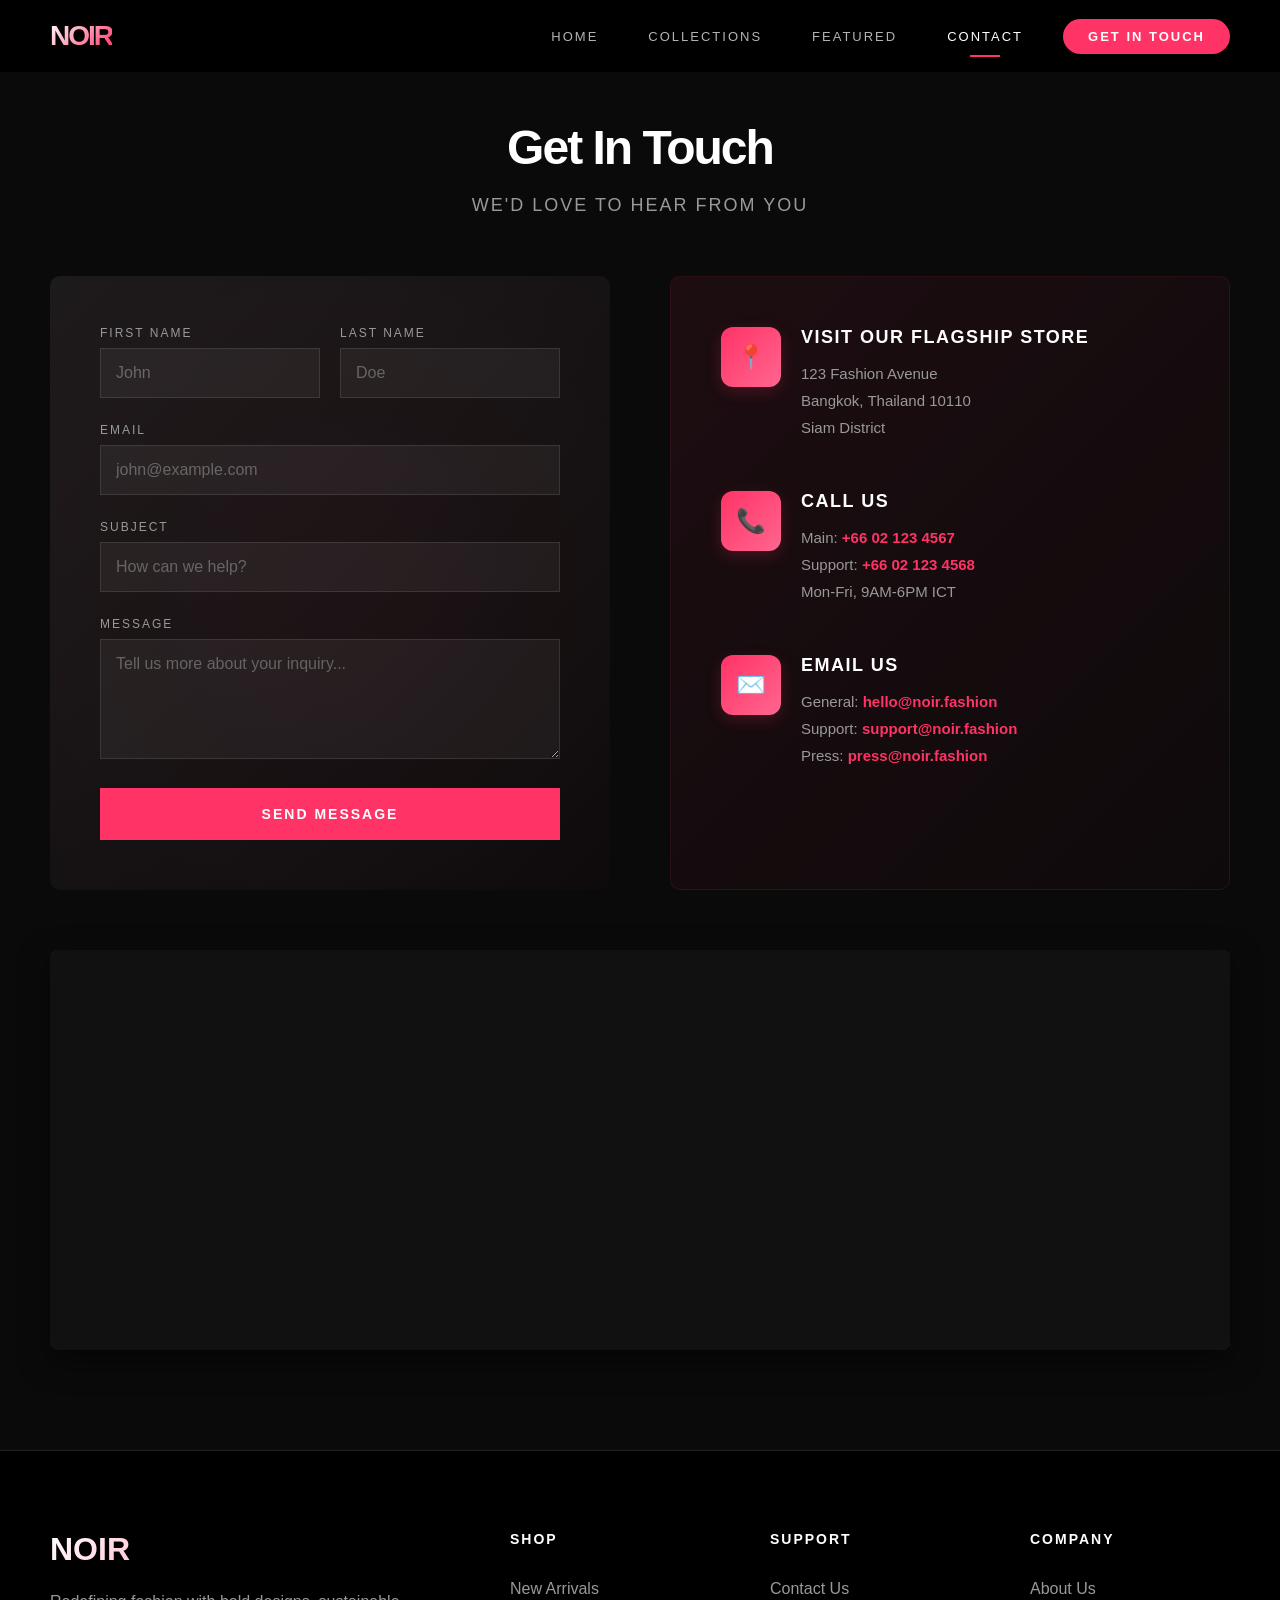
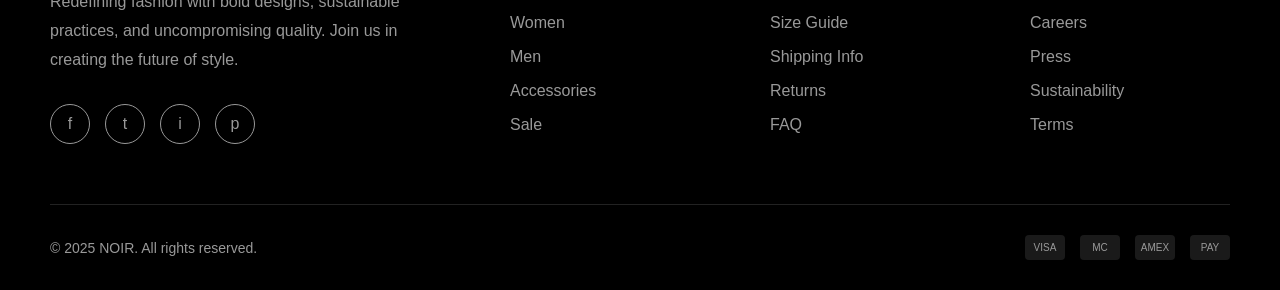
<file: e-commerce-main/e-commerce-main/templates/contact.html>
<!DOCTYPE html>
<html lang="en">
<head>
    <meta charset="UTF-8">
    <meta name="viewport" content="width=device-width, initial-scale=1.0">
    <title>NOIR - Contact</title>
    <link rel="stylesheet" href="../static/templatemo-noir-fashion.css">
</head>

<body>

    <!-- NAVIGATION -->
    <nav id="navbar">
        <div class="nav-container">
            <a href="index.html" class="logo-link">
                <span class="logo-text">NOIR</span>
            </a>
            <ul class="nav-links">
                <li><a href="index.html" class="nav-link">Home</a></li>
                <li><a href="collections.html" class="nav-link">Collections</a></li>
                <li><a href="featured.html" class="nav-link">Featured</a></li>
                <li><a href="contact.html" class="nav-link active">Contact</a></li>
                <li><a href="contact.html" class="nav-cta">Get In Touch</a></li>
            </ul>
        </div>
    </nav>


<!-- CONTACT SECTION -->
<section class="contact" id="contact">
    <div class="contact-container">

        <div class="contact-header">
            <h2 class="section-title">Get In Touch</h2>
            <p class="section-subtitle">We'd love to hear from you</p>
        </div>
        
        <div class="contact-content">
            <div class="contact-form-wrapper">
                <form id="contactForm">
                    <div class="form-row">
                        <div class="form-group">
                            <label for="firstName">First Name</label>
                            <input type="text" id="firstName" name="firstName" placeholder="John" required>
                        </div>
                        <div class="form-group">
                            <label for="lastName">Last Name</label>
                            <input type="text" id="lastName" name="lastName" placeholder="Doe" required>
                        </div>
                    </div>

                    <div class="form-group">
                        <label for="email">Email</label>
                        <input type="email" id="email" name="email" placeholder="john@example.com" required>
                    </div>

                    <div class="form-group">
                        <label for="subject">Subject</label>
                        <input type="text" id="subject" name="subject" placeholder="How can we help?" required>
                    </div>

                    <div class="form-group">
                        <label for="message">Message</label>
                        <textarea id="message" name="message" placeholder="Tell us more about your inquiry..." required></textarea>
                    </div>

                    <button type="submit" class="form-submit">Send Message</button>
                </form>
            </div>
            
            <div class="contact-info">
                <div class="info-item">
                    <div class="info-icon">📍</div>
                    <div class="info-content">
                        <h3>Visit Our Flagship Store</h3>
                        <p>
                            123 Fashion Avenue<br>
                            Bangkok, Thailand 10110<br>
                            Siam District
                        </p>
                    </div>
                </div>
                
                <div class="info-item">
                    <div class="info-icon">📞</div>
                    <div class="info-content">
                        <h3>Call Us</h3>
                        <p>
                            Main: <a href="tel:+66021234567">+66 02 123 4567</a><br>
                            Support: <a href="tel:+66021234568">+66 02 123 4568</a><br>
                            Mon-Fri, 9AM-6PM ICT
                        </p>
                    </div>
                </div>
                
                <div class="info-item">
                    <div class="info-icon">✉️</div>
                    <div class="info-content">
                        <h3>Email Us</h3>
                        <p>
                            General: <a href="mailto:hello@noir.fashion">hello@noir.fashion</a><br>
                            Support: <a href="mailto:support@noir.fashion">support@noir.fashion</a><br>
                            Press: <a href="mailto:press@noir.fashion">press@noir.fashion</a>
                        </p>
                    </div>
                </div>
            </div>
        </div>

        <!-- MAP -->
        <div class="map-section">
            <div class="map-container">
                <iframe 
                    src="https://www.google.com/maps/embed?pb=!1m18!1m12!1m3!1d3875.551370220076!2d100.53515!3d13.730314!2m3!1f0!2f0!3f0!3m2!1i1024!2i768!4f13.1!3m3!1m2!1s0x30e2993fa2f8c6d9%3A0x92cf0e47c4c2ed08!2sSilom%20MRT%20Station!5e0!3m2!1sen!2sth!4v1697000000000"
                    allowfullscreen="" 
                    loading="lazy" 
                    referrerpolicy="no-referrer-when-downgrade">
                </iframe>
            </div>
        </div>

    </div>
</section>


<!-- FOOTER -->
<footer>
    <div class="footer-content">
        <div class="footer-brand">
            <h3>NOIR</h3>
            <p>Redefining fashion with bold designs, sustainable practices, and uncompromising quality. Join us in creating the future of style.</p>
            <div class="social-links">
                <a href="#" class="social-link">f</a>
                <a href="#" class="social-link">t</a>
                <a href="#" class="social-link">i</a>
                <a href="#" class="social-link">p</a>
            </div>
        </div>

        <div class="footer-column">
            <h4>Shop</h4>
            <ul>
                <li><a href="#">New Arrivals</a></li>
                <li><a href="#">Women</a></li>
                <li><a href="#">Men</a></li>
                <li><a href="#">Accessories</a></li>
                <li><a href="#">Sale</a></li>
            </ul>
        </div>

        <div class="footer-column">
            <h4>Support</h4>
            <ul>
                <li><a href="#">Contact Us</a></li>
                <li><a href="#">Size Guide</a></li>
                <li><a href="#">Shipping Info</a></li>
                <li><a href="#">Returns</a></li>
                <li><a href="#">FAQ</a></li>
            </ul>
        </div>

        <div class="footer-column">
            <h4>Company</h4>
            <ul>
                <li><a href="#">About Us</a></li>
                <li><a href="#">Careers</a></li>
                <li><a href="#">Press</a></li>
                <li><a href="#">Sustainability</a></li>
                <li><a href="#">Terms</a></li>
            </ul>
        </div>
    </div>

    <div class="footer-bottom">
        <p>&copy; 2025 NOIR. All rights reserved.</p>
        <div class="payment-methods">
            <div class="payment-icon">VISA</div>
            <div class="payment-icon">MC</div>
            <div class="payment-icon">AMEX</div>
            <div class="payment-icon">PAY</div>
        </div>
    </div>
</footer>


<script src="../static/templatemo-noir-scripts.js"></script>
</body>
</html>
</file>
<file: e-commerce-main/e-commerce-main/static/templatemo-noir-fashion.css>
/*

TemplateMo 599 Noir Fashion

https://templatemo.com/tm-599-noir-fashion

*/

@charset "utf-8";
/* CSS Document */

* {
	margin: 0;
	padding: 0;
	box-sizing: border-box;
}

:root {
	--primary: #0a0a0a;
	--accent: #ff3366;
	--accent-hover: #ff1149;
	--text-light: #ffffff;
	--text-muted: #999;
	--bg-dark: #000;
	--bg-section: #0a0a0a;
}

html {
	scroll-behavior: smooth;
}

section {
	scroll-margin-top: 70px;
}

body {
	font-family: 'Arial', sans-serif;
	background: var(--bg-dark);
	color: var(--text-light);
	overflow-x: hidden;
}

/* Navigation */
nav {
	position: fixed;
	width: 100%;
	padding: 20px 50px;
	z-index: 1000;
	background: rgba(0, 0, 0, 0.95);
	backdrop-filter: blur(10px);
	animation: slideDown 0.8s ease;
	transition: all 0.3s ease;
}

nav.scrolled {
	padding: 15px 50px;
	background: rgba(0, 0, 0, 0.98);
	box-shadow: 0 5px 20px rgba(0, 0, 0, 0.5);
}

.nav-container {
	display: flex;
	justify-content: space-between;
	align-items: center;
	max-width: 1400px;
	margin: 0 auto;
	flex-wrap: wrap;
	gap: 20px;
}

.logo-link {
	display: flex;
	align-items: center;
	text-decoration: none;
	transition: transform 0.3s ease;
}

.logo-link:hover {
	transform: scale(1.05);
}

.logo-svg {
	width: 40px;
	height: 40px;
	margin-right: 10px;
}

.logo-text {
	font-size: 28px;
	font-weight: 900;
	letter-spacing: -2px;
	background: linear-gradient(135deg, #fff, var(--accent));
	-webkit-background-clip: text;
	-webkit-text-fill-color: transparent;
}

.nav-links {
	display: flex;
	gap: 30px;
	list-style: none;
	align-items: center;
}

.nav-links a {
	color: var(--text-light);
	text-decoration: none;
	font-size: 13px;
	letter-spacing: 2px;
	text-transform: uppercase;
	position: relative;
	transition: all 0.3s ease;
	padding: 5px 10px;
	opacity: 0.7;
}

.nav-links a::before {
	content: '';
	position: absolute;
	top: 0;
	left: 0;
	width: 100%;
	height: 100%;
	background: var(--accent);
	opacity: 0;
	transform: skewX(-10deg);
	transition: all 0.3s ease;
	z-index: -1;
}

.nav-links a:hover {
	color: white;
	opacity: 1;
}

.nav-links a:hover::before {
	opacity: 1;
}

.nav-links a.active {
	color: white;
	opacity: 1;
}

.nav-links a.active::after {
	content: '';
	position: absolute;
	bottom: -8px;
	left: 50%;
	transform: translateX(-50%);
	width: 30px;
	height: 2px;
	background: var(--accent);
}

.nav-cta {
	background: var(--accent);
	color: white !important;
	padding: 10px 25px !important;
	border-radius: 25px;
	font-weight: 600;
	opacity: 1 !important;
}

.nav-cta:hover {
	background: var(--accent-hover);
	transform: translateY(-2px);
	box-shadow: 0 5px 15px rgba(255, 51, 102, 0.3);
}

.nav-cta::before {
	display: none;
}

/* Tablet screens */
@media (max-width: 900px) {
	.hero-container {
		grid-template-columns: 1fr;
		text-align: center;
		padding-top: 120px;
	}

	.hero-left {
		padding-right: 0;
		max-width: 600px;
		margin: 0 auto;
	}

	.hero-stats {
		justify-content: center;
	}

	.hero-right {
		display: none;
	}

	.grid {
		grid-template-columns: repeat(auto-fill, minmax(220px, 1fr));
	}

	.featured-container {
		grid-template-columns: 1fr;
		gap: 40px;
	}

	.featured-hero {
		grid-template-columns: 1fr;
		gap: 40px;
	}

	.featured-hero {
		grid-template-columns: 1fr;
		gap: 40px;
	}

	.featured-content {
		padding: 30px;
	}

	.featured-content h2 {
		font-size: 32px;
	}

	.feature-highlights {
		grid-template-columns: 1fr;
		gap: 20px;
	}

	.featured-image-section {
		height: 400px;
	}

	.testimonials-grid {
		grid-template-columns: 1fr;
		gap: 20px;
	}

	.testimonial-card {
		padding: 25px;
	}
}

/* Medium screens - stack navigation */
@media (max-width: 1070px) and (min-width: 769px) {
	nav {
		padding: 15px 30px;
	}

	.nav-container {
		flex-direction: column;
		gap: 15px;
	}

	.nav-links {
		width: 100%;
		justify-content: center;
	}

	.nav-links a {
		font-size: 12px;
	}

	nav.scrolled {
		padding: 10px 30px;
	}

	.hero-container {
		padding: 0 30px;
	}

	.hero-title {
		font-size: 60px;
	}

	.hero-image-wrapper {
		max-width: 400px;
	}

	.tag {
		display: none;
	}

	.featured-container {
		grid-template-columns: 1fr;
		gap: 40px;
	}

	.collections,
	.featured,
	.contact {
		padding-top: 120px;
	}

	section {
		scroll-margin-top: 100px;
	}
}

/* Mobile Menu */
.menu-toggle {
	display: none;
	flex-direction: column;
	cursor: pointer;
	z-index: 1001;
}

.menu-toggle span {
	width: 25px;
	height: 2px;
	background: var(--text-light);
	margin: 3px 0;
	transition: 0.3s;
}

.menu-toggle.active span:nth-child(1) {
	transform: rotate(45deg) translate(5px, 5px);
}

.menu-toggle.active span:nth-child(2) {
	opacity: 0;
}

.menu-toggle.active span:nth-child(3) {
	transform: rotate(-45deg) translate(7px, -6px);
}

.mobile-nav {
	display: none;
	position: fixed;
	top: 0;
	right: -100%;
	width: 100%;
	height: 100vh;
	background: rgba(0, 0, 0, 0.98);
	backdrop-filter: blur(20px);
	transition: right 0.3s ease;
	z-index: 999;
}

.mobile-nav.active {
	right: 0;
}

.mobile-nav-links {
	display: flex;
	flex-direction: column;
	align-items: center;
	justify-content: center;
	height: 100%;
	gap: 30px;
	list-style: none;
}

.mobile-nav-links a {
	color: var(--text-light);
	text-decoration: none;
	font-size: 24px;
	letter-spacing: 3px;
	text-transform: uppercase;
	transition: all 0.3s ease;
}

.mobile-nav-links a:hover {
	color: var(--accent);
	transform: translateX(10px);
}

/* Hero Section */
.hero {
	height: 100vh;
	position: relative;
	overflow: hidden;
	background: #000;
}

.hero-bg {
	position: absolute;
	width: 100%;
	height: 100%;
	top: 0;
	left: 0;
}

.hero-bg::before {
	content: '';
	position: absolute;
	width: 150%;
	height: 150%;
	top: -25%;
	left: -25%;
	background: conic-gradient(from 180deg at 50% 50%, #ff3366 0deg, #000 60deg, #ff3366 120deg, #000 180deg, #ff3366 240deg, #000 300deg, #ff3366 360deg);
	animation: spin 20s linear infinite;
	opacity: 0.15;
}

.hero-bg::after {
	content: '';
	position: absolute;
	width: 100%;
	height: 100%;
	background: radial-gradient(circle at center, transparent 0%, rgba(0, 0, 0, 0.8) 100%);
}

@keyframes spin {
	from {
		transform: rotate(0deg);
	}

	to {
		transform: rotate(360deg);
	}
}

.hero-container {
	height: 100%;
	display: grid;
	grid-template-columns: 1fr 1fr;
	max-width: 1400px;
	margin: 0 auto;
	padding: 0 50px;
	position: relative;
	z-index: 2;
	align-items: center;
}

.hero-left {
	padding-right: 60px;
}

.hero-badge {
	display: inline-block;
	padding: 8px 20px;
	background: rgba(255, 51, 102, 0.1);
	border: 1px solid var(--accent);
	color: var(--accent);
	font-size: 11px;
	text-transform: uppercase;
	letter-spacing: 3px;
	margin-bottom: 30px;
	animation: slideInLeft 1s ease;
	position: relative;
	overflow: hidden;
}

.hero-badge::before {
	content: '';
	position: absolute;
	width: 30px;
	height: 100%;
	background: linear-gradient(90deg, transparent, rgba(255, 51, 102, 0.5), transparent);
	left: -30px;
	animation: shimmer 3s ease infinite;
}

@keyframes shimmer {
	0% {
		left: -30px;
	}

	100% {
		left: calc(100% + 30px);
	}
}

.hero-title {
	font-size: clamp(50px, 7vw, 90px);
	font-weight: 900;
	line-height: 1.1;
	margin-bottom: 25px;
	position: relative;
}

.hero-title .line {
	display: block;
	overflow: hidden;
}

.hero-title .line span {
	display: inline-block;
	animation: slideUp 1s ease backwards;
}

.hero-title .line:nth-child(1) span {
	animation-delay: 0.2s;
}

.hero-title .line:nth-child(2) span {
	animation-delay: 0.3s;
}

.hero-title .line:nth-child(3) span {
	animation-delay: 0.4s;
}

.hero-title .accent {
	background: linear-gradient(90deg, #ff3366, #ff6690);
	-webkit-background-clip: text;
	-webkit-text-fill-color: transparent;
	font-style: italic;
}

@keyframes slideUp {
	from {
		transform: translateY(100%);
		opacity: 0;
	}

	to {
		transform: translateY(0);
		opacity: 1;
	}
}

@keyframes slideInLeft {
	from {
		transform: translateX(-50px);
		opacity: 0;
	}

	to {
		transform: translateX(0);
		opacity: 1;
	}
}

.hero-description {
	font-size: 18px;
	line-height: 1.6;
	color: var(--text-muted);
	margin-bottom: 40px;
	animation: fadeIn 1s ease 0.6s backwards;
}

.hero-stats {
	display: flex;
	gap: 50px;
	margin-bottom: 50px;
	animation: fadeIn 1s ease 0.8s backwards;
}

.stat {
	position: relative;
}

.stat-number {
	font-size: 36px;
	font-weight: 900;
	color: var(--accent);
	display: block;
	margin-bottom: 5px;
}

.stat-label {
	font-size: 12px;
	text-transform: uppercase;
	letter-spacing: 2px;
	color: var(--text-muted);
}

.cta-group {
	display: flex;
	gap: 20px;
	animation: fadeIn 1s ease 1s backwards;
}

.cta-button {
	padding: 18px 40px;
	text-decoration: none;
	text-transform: uppercase;
	letter-spacing: 2px;
	font-weight: 600;
	font-size: 13px;
	position: relative;
	overflow: hidden;
	transition: all 0.4s ease;
	display: inline-block;
}

.cta-button.primary {
	background: var(--accent);
	color: white;
}

.cta-button.primary::before {
	content: '';
	position: absolute;
	top: 50%;
	left: 50%;
	width: 0;
	height: 0;
	background: rgba(255, 255, 255, 0.2);
	border-radius: 50%;
	transform: translate(-50%, -50%);
	transition: width 0.6s, height 0.6s;
}

.cta-button.primary:hover::before {
	width: 300px;
	height: 300px;
}

.cta-button.primary:hover {
	transform: translateY(-2px);
	box-shadow: 0 20px 40px rgba(255, 51, 102, 0.3);
}

.cta-button.outline {
	background: transparent;
	color: white;
	border: 1px solid rgba(255, 255, 255, 0.3);
	backdrop-filter: blur(10px);
}

.cta-button.outline:hover {
	background: rgba(255, 255, 255, 0.05);
	border-color: rgba(255, 255, 255, 0.5);
	transform: translateY(-2px);
}

.hero-right {
	position: relative;
	height: 100%;
	display: flex;
	align-items: center;
	justify-content: center;
}

.hero-image-wrapper {
	position: relative;
	width: 100%;
	max-width: 500px;
	height: 600px;
}

.hero-carousel {
	position: relative;
	width: 100%;
	height: 100%;
	border-radius: 10px;
	overflow: hidden;
	box-shadow: 0 20px 60px rgba(0, 0, 0, 0.5);
}

.carousel-slide {
	position: absolute;
	width: 100%;
	height: 100%;
	opacity: 0;
	transition: opacity 1.5s ease-in-out, transform 1.5s ease-in-out;
	transform: scale(1.1);
}

.carousel-slide.active {
	opacity: 1;
	transform: scale(1);
	animation: kenburns 12s ease-out;
}

@keyframes kenburns {
	0% {
		transform: scale(1);
	}

	100% {
		transform: scale(1.05);
	}
}

.carousel-slide img {
	width: 100%;
	height: 100%;
	object-fit: cover;
}

.carousel-indicators {
	position: absolute;
	bottom: 20px;
	left: 50%;
	transform: translateX(-50%);
	display: flex;
	gap: 10px;
	z-index: 10;
}

.indicator {
	width: 40px;
	height: 3px;
	background: rgba(255, 255, 255, 0.3);
	cursor: pointer;
	transition: all 0.3s ease;
	border-radius: 3px;
}

.indicator.active {
	background: var(--accent);
	width: 60px;
}

.carousel-overlay {
	position: absolute;
	top: 0;
	left: 0;
	width: 100%;
	height: 100%;
	background: linear-gradient(135deg, rgba(0, 0, 0, 0.2) 0%, transparent 50%, rgba(0, 0, 0, 0.3) 100%);
	pointer-events: none;
}

.floating-tags {
	position: absolute;
	width: 100%;
	height: 100%;
	pointer-events: none;
}

.tag {
	position: absolute;
	padding: 8px 16px;
	background: rgba(0, 0, 0, 0.8);
	border: 1px solid rgba(255, 255, 255, 0.1);
	backdrop-filter: blur(10px);
	color: white;
	font-size: 11px;
	text-transform: uppercase;
	letter-spacing: 1px;
	animation: fadeInScale 1s ease backwards;
}

.tag:nth-child(1) {
	top: 20%;
	left: -50px;
	animation-delay: 1.2s;
}

.tag:nth-child(2) {
	top: 40%;
	right: -60px;
	animation-delay: 1.4s;
}

.tag:nth-child(3) {
	bottom: 30%;
	left: -40px;
	animation-delay: 1.6s;
}

@keyframes fadeInScale {
	from {
		transform: scale(0.8);
		opacity: 0;
	}

	to {
		transform: scale(1);
		opacity: 1;
	}
}

.scroll-indicator {
	position: absolute;
	bottom: 30px;
	left: 50%;
	transform: translateX(-50%);
	animation: bounce 2s ease infinite;
	z-index: 3;
}

.scroll-indicator span {
	display: block;
	width: 30px;
	height: 50px;
	border: 2px solid rgba(255, 255, 255, 0.3);
	border-radius: 25px;
	position: relative;
}

.scroll-indicator span::after {
	content: '';
	display: block;
	width: 6px;
	height: 6px;
	background: var(--accent);
	border-radius: 50%;
	position: absolute;
	left: 50%;
	transform: translateX(-50%);
	top: 10px;
	animation: scrollDot 2s ease infinite;
}

@keyframes bounce {

	0%,
	100% {
		transform: translateX(-50%) translateY(0);
	}

	50% {
		transform: translateX(-50%) translateY(10px);
	}
}

@keyframes scrollDot {
	0% {
		top: 10px;
		opacity: 1;
	}

	50% {
		top: 30px;
		opacity: 0.5;
	}

	100% {
		top: 10px;
		opacity: 1;
	}
}

/* Collections Grid */
.collections {
	padding: 120px 50px 100px;
	max-width: 1400px;
	margin: 0 auto;
	position: relative;
}

.section-header {
	text-align: center;
	margin-bottom: 60px;
}

.section-title {
	font-size: 48px;
	letter-spacing: -2px;
	margin-bottom: 20px;
}

.section-subtitle {
	color: var(--text-muted);
	font-size: 18px;
	letter-spacing: 2px;
	text-transform: uppercase;
}

/* Category Tabs */
.category-tabs {
	display: flex;
	justify-content: center;
	gap: 30px;
	margin-bottom: 50px;
	flex-wrap: wrap;
}

.tab-btn {
	padding: 12px 30px;
	background: transparent;
	border: 1px solid var(--text-muted);
	color: var(--text-muted);
	cursor: pointer;
	text-transform: uppercase;
	letter-spacing: 2px;
	transition: all 0.3s ease;
	font-size: 12px;
}

.tab-btn.active,
.tab-btn:hover {
	background: var(--accent);
	border-color: var(--accent);
	color: white;
	transform: translateY(-2px);
}

.grid {
	display: grid;
	grid-template-columns: repeat(auto-fill, minmax(250px, 1fr));
	gap: 25px;
}

.collection-card {
	position: relative;
	background: linear-gradient(135deg, #1a1a1a, #0a0a0a);
	overflow: hidden;
	cursor: pointer;
	transition: all 0.5s ease;
	opacity: 0;
	animation: fadeInUp 0.6s ease forwards;
	border-radius: 8px;
}

.collection-card:nth-child(1) {
	animation-delay: 0.1s;
}

.collection-card:nth-child(2) {
	animation-delay: 0.2s;
}

.collection-card:nth-child(3) {
	animation-delay: 0.3s;
}

.collection-card:nth-child(4) {
	animation-delay: 0.4s;
}

.collection-card:nth-child(5) {
	animation-delay: 0.5s;
}

.collection-card:nth-child(6) {
	animation-delay: 0.6s;
}

.collection-card:nth-child(7) {
	animation-delay: 0.7s;
}

.collection-card:nth-child(8) {
	animation-delay: 0.8s;
}

.collection-thumbnail {
	width: 100%;
	height: 300px;
	background: linear-gradient(45deg, #2a2a2a, #1a1a1a);
	display: flex;
	align-items: center;
	justify-content: center;
	font-size: 50px;
	opacity: 0.3;
	transition: transform 0.5s ease, opacity 0.5s ease;
	position: relative;
	overflow: hidden;
}

.collection-thumbnail::after {
	content: '';
	position: absolute;
	top: 0;
	left: 0;
	width: 100%;
	height: 100%;
	background: linear-gradient(45deg, transparent 30%, rgba(255, 51, 102, 0.1) 50%, transparent 70%);
	transform: translateX(-100%);
	transition: transform 0.8s ease;
}

.collection-card:hover .collection-thumbnail::after {
	transform: translateX(100%);
}

.collection-thumbnail img {
	width: 100%;
	height: 100%;
	object-fit: cover;
}

.collection-card:hover .collection-thumbnail {
	transform: scale(1.05);
	opacity: 0.8;
}

.collection-card:hover {
	transform: translateY(-5px);
	box-shadow: 0 15px 30px rgba(255, 51, 102, 0.2);
}

.card-content {
	padding: 25px;
	background: rgba(0, 0, 0, 0.95);
}

.card-badge {
	display: inline-block;
	padding: 4px 12px;
	background: var(--accent);
	color: white;
	font-size: 9px;
	text-transform: uppercase;
	letter-spacing: 1px;
	margin-bottom: 12px;
	border-radius: 2px;
}

.card-title {
	font-size: 22px;
	margin-bottom: 8px;
	font-weight: 700;
}

.card-subtitle {
	color: var(--text-muted);
	text-transform: uppercase;
	letter-spacing: 1px;
	font-size: 11px;
	margin-bottom: 12px;
}

.card-price {
	font-size: 18px;
	color: var(--accent);
	font-weight: 600;
}

/* Featured Section */
.featured {
	padding: 120px 50px 100px;
	background: var(--bg-section);
	position: relative;
	overflow: hidden;
}

.featured::before {
	content: '';
	position: absolute;
	top: 0;
	left: 0;
	width: 100%;
	height: 100%;
	background: radial-gradient(circle at 30% 70%, var(--accent) 0%, transparent 50%);
	opacity: 0.05;
	z-index: 1;
}

.featured-container {
	max-width: 1400px;
	margin: 0 auto;
	position: relative;
	z-index: 2;
}

.featured-hero {
	display: grid;
	grid-template-columns: 1fr 1fr;
	gap: 80px;
	align-items: center;
	margin-bottom: 100px;
}

.featured-content h2 {
	font-size: 48px;
	margin-bottom: 20px;
	letter-spacing: -2px;
}

.featured-content .label {
	color: var(--accent);
	text-transform: uppercase;
	letter-spacing: 3px;
	font-size: 12px;
	margin-bottom: 20px;
	display: block;
}

.featured-content p {
	color: var(--text-muted);
	line-height: 1.8;
	margin-bottom: 30px;
	font-size: 16px;
}

.feature-highlights {
	display: grid;
	grid-template-columns: repeat(3, 1fr);
	gap: 30px;
	margin-bottom: 40px;
}

.highlight-item {
	padding: 25px;
	background: rgba(255, 255, 255, 0.02);
	border: 1px solid rgba(255, 255, 255, 0.05);
	border-radius: 8px;
	text-align: center;
	transition: all 0.3s ease;
}

.highlight-item:hover {
	background: rgba(255, 255, 255, 0.05);
	border-color: var(--accent);
	transform: translateY(-5px);
}

.highlight-icon {
	width: 60px;
	height: 60px;
	background: linear-gradient(135deg, var(--accent), #ff6690);
	border-radius: 50%;
	display: flex;
	align-items: center;
	justify-content: center;
	margin: 0 auto 20px;
	font-size: 24px;
}

.highlight-title {
	font-size: 18px;
	font-weight: 600;
	margin-bottom: 10px;
	color: white;
}

.highlight-desc {
	color: var(--text-muted);
	font-size: 14px;
	line-height: 1.5;
}

.featured-image-section {
	position: relative;
	height: 500px;
	border-radius: 12px;
	overflow: hidden;
	background: linear-gradient(135deg, #2a2a2a, #1a1a1a);
}

.featured-image-grid {
	display: grid;
	grid-template-columns: 2fr 1fr;
	grid-template-rows: 1fr 1fr;
	gap: 2px;
	height: 100%;
}

.featured-img {
	background: linear-gradient(45deg, #333, #222);
	display: flex;
	align-items: center;
	justify-content: center;
	color: var(--text-muted);
	font-size: 14px;
	transition: transform 0.3s ease;
	position: relative;
	overflow: hidden;
}

.featured-img img {
	width: 100%;
	height: 100%;
	object-fit: cover;
	transition: transform 0.3s ease;
}

.featured-img:hover img {
	transform: scale(1.05);
}

.featured-img:hover {
	transform: scale(1.02);
}

.featured-img:first-child {
	grid-row: 1 / 3;
	background: linear-gradient(135deg, #444, #222);
	font-size: 18px;
}

.featured-img::before {
	content: '';
	position: absolute;
	top: 0;
	left: 0;
	width: 100%;
	height: 100%;
	background: linear-gradient(45deg, transparent 30%, rgba(255, 51, 102, 0.1) 50%, transparent 70%);
	transform: translateX(-100%);
	transition: transform 0.8s ease;
}

.featured-img:hover::before {
	transform: translateX(100%);
}

.feature-cta {
	display: inline-block;
	padding: 18px 50px;
	background: var(--accent);
	color: white;
	text-decoration: none;
	text-transform: uppercase;
	letter-spacing: 2px;
	font-weight: 600;
	transition: all 0.3s ease;
	margin-top: 20px;
	border-radius: 4px;
}

.feature-cta:hover {
	background: var(--accent-hover);
	transform: translateY(-2px);
	box-shadow: 0 10px 30px rgba(255, 51, 102, 0.4);
}

/* Testimonials */
.testimonials {
	margin-top: 60px;
}

.testimonials-header {
	text-align: center;
	margin-bottom: 50px;
}

.testimonials-header h3 {
	font-size: 32px;
	margin-bottom: 15px;
	letter-spacing: -1px;
}

.testimonials-grid {
	display: grid;
	grid-template-columns: repeat(auto-fit, minmax(300px, 1fr));
	gap: 30px;
}

.testimonial-card {
	padding: 40px;
	background: rgba(255, 255, 255, 0.02);
	border: 1px solid rgba(255, 255, 255, 0.05);
	border-radius: 12px;
	position: relative;
	transition: all 0.3s ease;
}

.testimonial-card:hover {
	background: rgba(255, 255, 255, 0.05);
	transform: translateY(-5px);
}

.testimonial-quote {
	font-size: 16px;
	line-height: 1.6;
	color: var(--text-light);
	margin-bottom: 25px;
	font-style: italic;
}

.testimonial-author {
	display: flex;
	align-items: center;
	gap: 15px;
}

.author-avatar {
	width: 50px;
	height: 50px;
	background: linear-gradient(135deg, var(--accent), #ff6690);
	border-radius: 50%;
	display: flex;
	align-items: center;
	justify-content: center;
	color: white;
	font-weight: 600;
	font-size: 18px;
}

.author-info h4 {
	font-size: 16px;
	margin-bottom: 5px;
	color: white;
}

.author-info p {
	font-size: 14px;
	color: var(--text-muted);
}

.testimonial-rating {
	position: absolute;
	top: 20px;
	right: 20px;
	color: var(--accent);
	font-size: 14px;
}

/* Newsletter Section */
.newsletter {
	padding: 120px 50px 100px;
	background: linear-gradient(135deg, var(--accent), #cc0044);
	text-align: center;
}

.newsletter-content {
	max-width: 600px;
	margin: 0 auto;
}

.newsletter h2 {
	font-size: 42px;
	margin-bottom: 20px;
}

.newsletter p {
	font-size: 18px;
	margin-bottom: 40px;
	opacity: 0.9;
}

.newsletter-form {
	display: flex;
	gap: 10px;
	max-width: 500px;
	margin: 0 auto;
}

.newsletter-input {
	flex: 1;
	padding: 18px 25px;
	background: rgba(255, 255, 255, 0.1);
	border: 2px solid rgba(255, 255, 255, 0.3);
	color: white;
	font-size: 16px;
	transition: all 0.3s ease;
}

.newsletter-input::placeholder {
	color: rgba(255, 255, 255, 0.7);
}

.newsletter-input:focus {
	outline: none;
	background: rgba(255, 255, 255, 0.2);
	border-color: white;
}

.newsletter-btn {
	padding: 18px 40px;
	background: white;
	color: var(--accent);
	border: none;
	font-weight: 600;
	text-transform: uppercase;
	letter-spacing: 2px;
	cursor: pointer;
	transition: all 0.3s ease;
}

.newsletter-btn:hover {
	transform: translateY(-2px);
	box-shadow: 0 10px 20px rgba(0, 0, 0, 0.2);
}

/* Contact Section */
.contact {
	padding: 120px 50px 100px;
	background: var(--bg-section);
}

.contact-container {
	max-width: 1400px;
	margin: 0 auto;
}

.contact-header {
	text-align: center;
	margin-bottom: 60px;
}

.contact-content {
	display: grid;
	grid-template-columns: 1fr 1fr;
	gap: 60px;
	margin-bottom: 60px;
}

.contact-form-wrapper {
	background: linear-gradient(135deg, #1a1a1a, #0a0a0a);
	padding: 50px;
	border-radius: 10px;
	position: relative;
	overflow: hidden;
}

.contact-form-wrapper::before {
	content: '';
	position: absolute;
	top: -50%;
	right: -50%;
	width: 200%;
	height: 200%;
	background: radial-gradient(circle, var(--accent) 0%, transparent 70%);
	opacity: 0.05;
	animation: rotate 30s linear infinite;
}

.form-group {
	margin-bottom: 25px;
	position: relative;
}

.form-group label {
	display: block;
	margin-bottom: 8px;
	color: var(--text-muted);
	font-size: 12px;
	text-transform: uppercase;
	letter-spacing: 2px;
}

.form-group input,
.form-group textarea {
	width: 100%;
	padding: 15px;
	background: rgba(255, 255, 255, 0.05);
	border: 1px solid rgba(255, 255, 255, 0.1);
	color: white;
	font-size: 16px;
	transition: all 0.3s ease;
	font-family: 'Arial', sans-serif;
}

.form-group input:focus,
.form-group textarea:focus {
	outline: none;
	background: rgba(255, 255, 255, 0.08);
	border-color: var(--accent);
	box-shadow: 0 0 20px rgba(255, 51, 102, 0.1);
}

.form-group input::placeholder,
.form-group textarea::placeholder {
	color: rgba(255, 255, 255, 0.3);
}

.form-group textarea {
	resize: vertical;
	min-height: 120px;
}

.form-row {
	display: grid;
	grid-template-columns: 1fr 1fr;
	gap: 20px;
}

.form-submit {
	background: var(--accent);
	color: white;
	padding: 18px 50px;
	border: none;
	font-size: 14px;
	font-weight: 600;
	text-transform: uppercase;
	letter-spacing: 2px;
	cursor: pointer;
	transition: all 0.3s ease;
	width: 100%;
	position: relative;
	overflow: hidden;
}

.form-submit::before {
	content: '';
	position: absolute;
	top: 50%;
	left: 50%;
	width: 0;
	height: 0;
	background: rgba(255, 255, 255, 0.2);
	border-radius: 50%;
	transform: translate(-50%, -50%);
	transition: width 0.6s, height 0.6s;
}

.form-submit:hover::before {
	width: 300px;
	height: 300px;
}

.form-submit:hover {
	transform: translateY(-2px);
	box-shadow: 0 10px 30px rgba(255, 51, 102, 0.4);
}

.contact-info {
	padding: 50px;
	background: linear-gradient(135deg, rgba(255, 51, 102, 0.08), rgba(255, 51, 102, 0.02));
	border-radius: 10px;
	border: 1px solid rgba(255, 51, 102, 0.1);
}

.info-item {
	margin-bottom: 50px;
	display: flex;
	align-items: start;
	gap: 20px;
	transition: all 0.3s ease;
}

.info-item:hover {
	transform: translateX(5px);
}

.info-icon {
	width: 60px;
	height: 60px;
	background: linear-gradient(135deg, var(--accent), #ff6690);
	border-radius: 12px;
	display: flex;
	align-items: center;
	justify-content: center;
	font-size: 24px;
	flex-shrink: 0;
	box-shadow: 0 5px 15px rgba(255, 51, 102, 0.2);
}

.info-content h3 {
	font-size: 18px;
	margin-bottom: 12px;
	text-transform: uppercase;
	letter-spacing: 1.5px;
	font-weight: 700;
}

.info-content p {
	color: var(--text-muted);
	line-height: 1.8;
	font-size: 15px;
}

.info-content a {
	color: var(--accent);
	text-decoration: none;
	transition: all 0.3s ease;
	font-weight: 600;
}

.info-content a:hover {
	color: var(--accent-hover);
	text-decoration: underline;
}

/* Map Section */
.map-section {
	position: relative;
	height: 400px;
	background: linear-gradient(135deg, #1a1a1a, #2a2a2a);
	overflow: hidden;
	margin-top: 60px;
	border-radius: 8px;
	box-shadow: 0 10px 30px rgba(0, 0, 0, 0.5);
}

.map-container {
	width: 100%;
	height: 100%;
	position: relative;
	background: #111;
}

.map-container iframe {
	width: 100%;
	height: 100%;
	border: none;
	border-radius: 8px;
	filter: brightness(0.8) contrast(1.2) invert(1) hue-rotate(180deg) saturate(0.3);
}

.map-placeholder {
	text-align: center;
	color: var(--text-muted);
	width: 100%;
	height: 100%;
}

/* Footer */
footer {
	background: #000;
	padding: 80px 50px 30px;
	border-top: 1px solid #222;
}

.footer-content {
	max-width: 1400px;
	margin: 0 auto;
	display: grid;
	grid-template-columns: 2fr 1fr 1fr 1fr;
	gap: 60px;
	margin-bottom: 60px;
}

.footer-brand h3 {
	font-size: 32px;
	margin-bottom: 20px;
	background: linear-gradient(135deg, #fff, var(--accent));
	-webkit-background-clip: text;
	-webkit-text-fill-color: transparent;
}

.footer-brand p {
	color: var(--text-muted);
	line-height: 1.8;
	margin-bottom: 30px;
}

.social-links {
	display: flex;
	gap: 15px;
}

.social-link {
	width: 40px;
	height: 40px;
	border: 1px solid var(--text-muted);
	border-radius: 50%;
	display: flex;
	align-items: center;
	justify-content: center;
	color: var(--text-muted);
	text-decoration: none;
	transition: all 0.3s ease;
}

.social-link:hover {
	background: var(--accent);
	border-color: var(--accent);
	color: white;
	transform: translateY(-3px);
}

.footer-column h4 {
	font-size: 14px;
	text-transform: uppercase;
	letter-spacing: 2px;
	margin-bottom: 25px;
	color: white;
}

.footer-column ul {
	list-style: none;
}

.footer-column a {
	color: var(--text-muted);
	text-decoration: none;
	display: block;
	padding: 8px 0;
	transition: all 0.3s ease;
}

.footer-column a:hover {
	color: var(--accent);
	transform: translateX(5px);
}

.footer-bottom {
	max-width: 1400px;
	margin: 0 auto;
	padding-top: 30px;
	border-top: 1px solid #222;
	display: flex;
	justify-content: space-between;
	align-items: center;
	flex-wrap: wrap;
	gap: 20px;
}

.footer-bottom p {
	color: var(--text-muted);
	font-size: 14px;
}

.payment-methods {
	display: flex;
	gap: 15px;
}

.payment-icon {
	width: 40px;
	height: 25px;
	background: rgba(255, 255, 255, 0.1);
	border-radius: 4px;
	display: flex;
	align-items: center;
	justify-content: center;
	font-size: 10px;
	color: var(--text-muted);
}

/* Animations */
@keyframes fadeInUp {
	from {
		transform: translateY(40px);
		opacity: 0;
	}

	to {
		transform: translateY(0);
		opacity: 1;
	}
}

@keyframes fadeIn {
	from {
		opacity: 0;
	}

	to {
		opacity: 1;
	}
}

@keyframes rotate {
	from {
		transform: rotate(0deg);
	}

	to {
		transform: rotate(360deg);
	}
}

@keyframes slideDown {
	from {
		transform: translateY(-100%);
		opacity: 0;
	}

	to {
		transform: translateY(0);
		opacity: 1;
	}
}

/* Responsive */
@media (max-width: 768px) {
	nav {
		padding: 15px 20px;
	}

	.nav-links {
		display: none;
	}

	.menu-toggle {
		display: flex;
	}

	.mobile-nav {
		display: block;
	}

	.hero-container {
		grid-template-columns: 1fr;
		padding: 0 20px;
		text-align: center;
	}

	.hero-left {
		padding-right: 0;
		padding-top: 100px;
	}

	.hero-title {
		font-size: 50px;
	}

	.hero-stats {
		justify-content: center;
		gap: 30px;
	}

	.stat-number {
		font-size: 28px;
	}

	.hero-right {
		display: none;
	}

	.cta-group {
		flex-direction: column;
		align-items: center;
	}

	.cta-button {
		width: 220px;
		text-align: center;
		padding: 16px 30px;
	}

	.collections,
	.featured,
	.contact {
		padding: 80px 20px 50px;
	}

	section {
		scroll-margin-top: 60px;
	}

	.grid {
		grid-template-columns: repeat(auto-fill, minmax(200px, 1fr));
		gap: 15px;
	}

	.collection-thumbnail {
		height: 250px;
	}

	.card-content {
		padding: 20px;
	}

	.featured-container {
		grid-template-columns: 1fr;
		gap: 30px;
	}

	.featured-content {
		padding: 25px;
	}

	.featured-content h2 {
		font-size: 32px;
	}

	.feature-timeline {
		padding: 20px;
	}

	.timeline-item {
		padding-left: 35px;
	}

	.feature-progress {
		margin: 25px 0;
	}

	.progress-item {
		margin-bottom: 20px;
	}

	.contact-content {
		grid-template-columns: 1fr;
		gap: 40px;
	}

	.contact-form-wrapper {
		padding: 30px;
	}

	.form-row {
		grid-template-columns: 1fr;
	}

	.contact-info {
		padding: 30px 20px;
	}

	.map-section {
		height: 300px;
		margin-top: 40px;
	}

	.footer-content {
		grid-template-columns: 1fr;
		gap: 40px;
	}

	.footer-bottom {
		flex-direction: column;
		text-align: center;
	}
	/* ÉP LỰC LƯỚI ĐẸP NHƯ NOIR FASHION */
#collectionsGrid {
    display: grid;
    grid-template-columns: repeat(auto-fill, minmax(280px, 1fr));
    gap: 30px;
    padding: 20px 0;
}

/* Card đẹp hơn một chút */
.collection-card {
    background: rgba(20,20,20,0.8);
    border-radius: 16px;
    overflow: hidden;
    transition: all 0.4s ease;
    border: 1px solid rgba(255,51,102,0.1);
}

.collection-card:hover {
    transform: translateY(-15px);
    box-shadow: 0 30px 60px rgba(255,51,102,0.25);
    border-color: var(--accent);
}

.collection-thumbnail img {
    width: 100%;
    height: 260px;
    object-fit: cover;
    transition: transform 0.6s;
}

.collection-card:hover .collection-thumbnail img {
    transform: scale(1.08);
}

.card-content {
    padding: 24px;
    text-align: center;
}

.card-badge {
    display: inline-block;
    padding: 6px 16px;
    border-radius: 30px;
    font-size: 11px;
    font-weight: 700;
    letter-spacing: 1.5px;
    margin-bottom: 12px;
}
.social-link {
    display: inline-flex;
    justify-content: center;
    align-items: center;
    width: 40px;
    height: 40px;
    margin: 0 5px;
    border-radius: 50%;
    background: #eee;
    color: #333;
    font-size: 18px;
    transition: 0.3s;
}

.social-link:hover {
    background: #ff3366;
    color: #fff;
}
}
</file>
